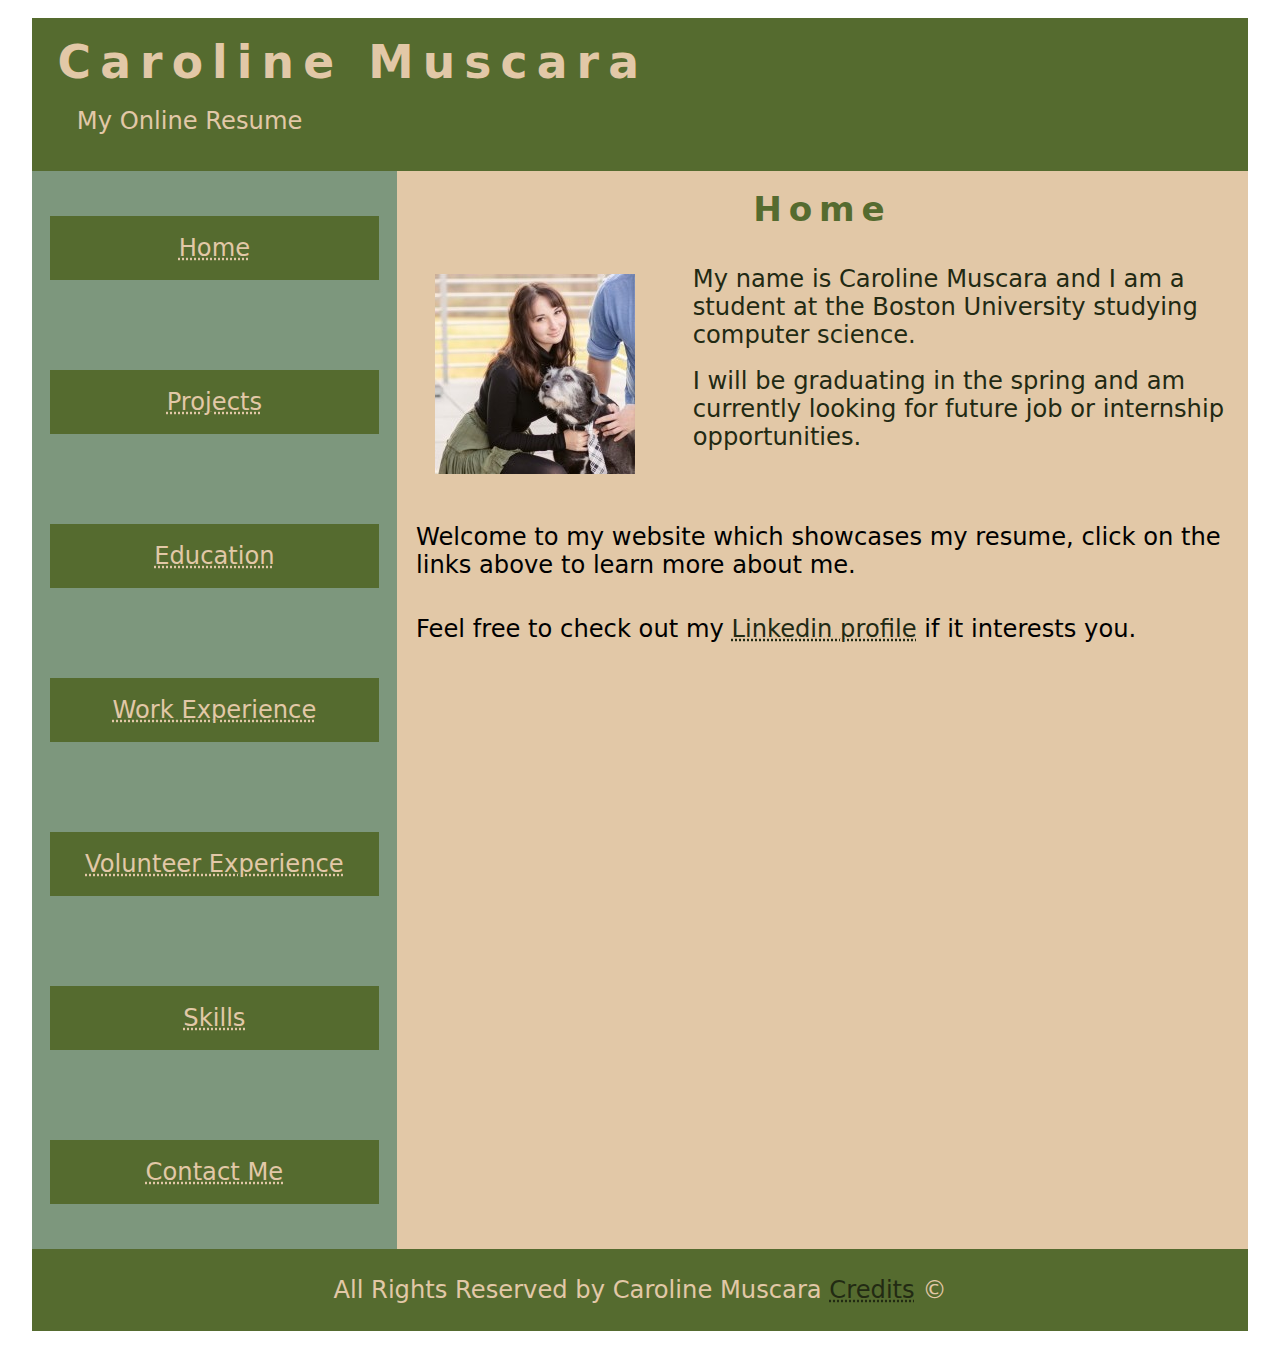
<file: index.html>
<!-- /mini-projects/mp-1/index.html/ -->
 <!DOCTYPE html>
 <html lang = "en">
    <head>
        <meta charset = "UTF-8">
        <meta name="viewport" content="width=device-width, initial-scale=1.0"> 
        <meta name="description" content="A website showcasing Caroline Muscara's Online Resume">
        <link type="text/css" rel="stylesheet" href="resume-styles.css">
        <title> Home | Resume </title>
    </head>
    <body>
        <div id = "page-wrapper">
            <!-- HEADER STARTS HERE -->
            <header>
                <h1> Caroline Muscara </h1>
                <p > My Online Resume </p>
            </header>
            <!-- HEADER ENDS HERE -->
            <div id = "container-layout">
                <!-- NAVIGATION STARTS HERE -->
                <nav>
                    <ul class = "nav-ul">
                        <li><a href="index.html">Home</a></li>
                        <li><a href="projects.html">Projects</a></li>
                        <li><a href="education.html">Education</a></li>
                        <li><a href="experience.html">Work Experience </a></li>
                        <li><a href="volunteer.html">Volunteer Experience </a></li>
                        <li><a href="skills.html">Skills</a></li>
                        <li><a href="contact.html">Contact Me</a></li>
                    </ul>
                </nav>

                <!-- NAVIGATION ENDS HERE -->

                <!-- MAIN CONTENT STARTS HERE -->
                <main>
                    <h2> Home </h2>
                    <div id = "home-container-layout">
                        <div id = "profile-image">
                            <img id = "profile-pic" src = "images/profile-image.jpg" alt = "Caroline Muscara Profile Picture" >
                        </div>
                        <div id = "main-text">
                            <p> My name is Caroline Muscara and I am a student at the Boston University studying computer science.</p> 
                            <p> I will be graduating in the spring and am currently looking for future job or internship opportunities. </p>

                        </div>
                    </div>
                    <p> Welcome to my website which showcases my resume, click on the links above to learn more about me. </p>
                    <p> Feel free to check out my <a href = "https://linkedin.com/in/caroline-muscara-928b94211">Linkedin profile</a> if it interests you. </p>
                </main>

                <!-- MAIN CONTENT ENDS HERE -->
            </div>

            <!-- FOOTER STARTS HERE -->
            <footer>
                <p> All Rights Reserved by Caroline Muscara <a href = "credits.html"> Credits</a> &copy;</p>
            </footer>
            <!-- FOOTER ENDS HERE -->
        </div>
    </body>
 </html>
</file>
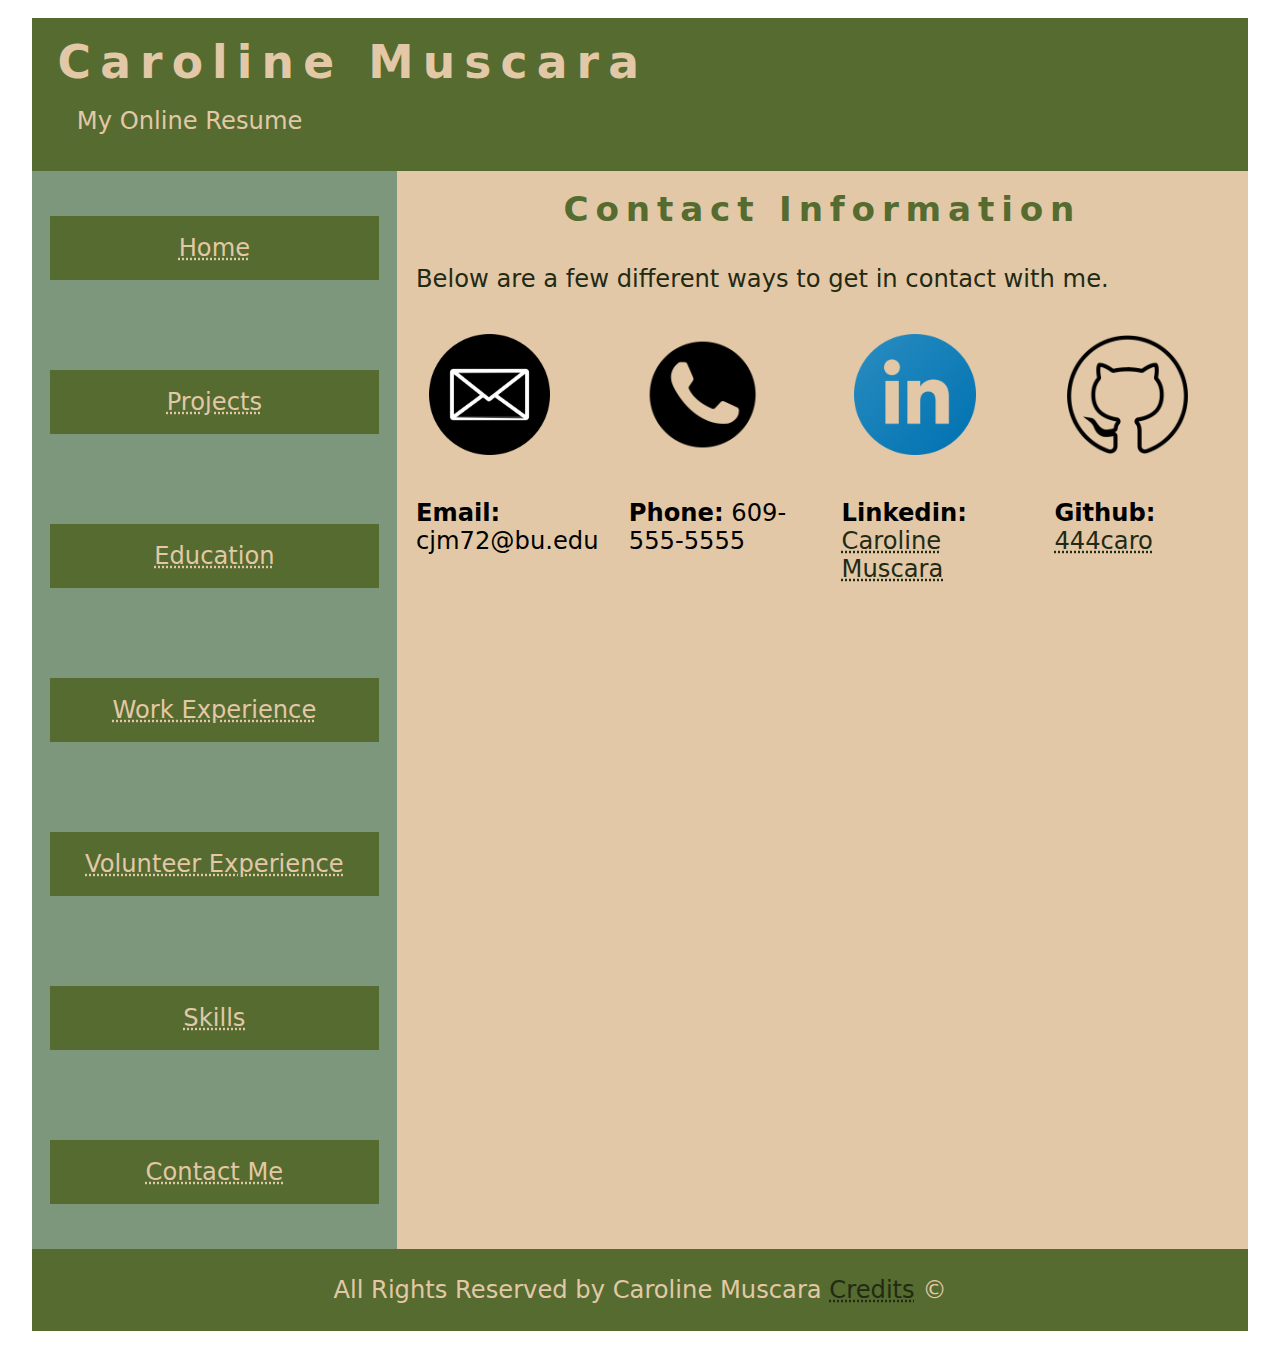
<file: contact.html>
<!-- /mini-projects/mp-1/references.html/ -->
<!DOCTYPE html>
<html lang = "en">
   <head>
       <meta charset = "UTF-8">
       <meta name="viewport" content="width=device-width, initial-scale=1.0"> 
       <meta name="description" content="A website showcasing Caroline Muscara's Online Resume">
       <link type="text/css" rel="stylesheet" href="resume-styles.css">
       <title> Contact Me | Resume </title>
   </head>
   <body>
        <div id = "page-wrapper">
        <!-- HEADER STARTS HERE -->
            <header>
                <h1> Caroline Muscara </h1>
                <p> My Online Resume </p>
            </header>
        <!-- HEADER ENDS HERE -->
            <div id = "container-layout">
            <!-- NAVIGATION STARTS HERE -->
                <nav>
                    <ul class = "nav-ul">
                        <li><a href="index.html">Home</a></li>
                        <li><a href="projects.html">Projects</a></li>
                        <li><a href="education.html">Education</a></li>
                        <li><a href="experience.html">Work Experience </a></li>
                        <li><a href="volunteer.html">Volunteer Experience </a></li>
                        <li><a href="skills.html">Skills</a></li>
                        <li><a href="contact.html">Contact Me</a></li>
                    </ul>
                </nav>

            <!-- NAVIGATION ENDS HERE -->
            
            <!-- MAIN CONTENT STARTS HERE -->
                <main>
                    <h2> Contact Information </h2>
                    <div id = "main-text">
                        <p> Below are a few different ways to get in contact with me. </p>
                    </div>
                    <div id = "contact-container-layout">
                        <div class = "contact-info">
                            <img id = "email-logo" src = "images/email.png" alt = "Email Logo" >
                            <p> <strong>Email:</strong> cjm72@bu.edu </p>
                        </div>
                        <div class = "contact-info">
                            <img id = "phone-logo" src = "images/phone.png" alt = "Phone Logo" >
                            <p> <strong>Phone:</strong> 609-555-5555 </p>
                        </div>
                        <div class = "contact-info">
                            <img id = "linkedin-logo" src = "images/linkedin.png" alt = "Linkedin Logo" >
                            <p> <strong>Linkedin:</strong> <a href = "https://linkedin.com/in/caroline-muscara-928b94211"> Caroline Muscara </a> </p>
                        </div>
                        <div class = "contact-info">
                            <img id = "github-logo" src = "images/github.png" alt = "Github Logo" >
                            <p> <strong>Github:</strong> <a href = "https://github.com/444caro"> 444caro </a> </p>
                        </div>

                    </div>
                </main>
            <!-- MAIN CONTENT ENDS HERE -->

            </div>
        <!-- FOOTER STARTS HERE -->
            <footer>
                <p> All Rights Reserved by Caroline Muscara <a href = "credits.html"> Credits</a> &copy;</p>
            </footer>
        <!-- FOOTER ENDS HERE -->
        </div>
   </body>
</html>
</file>
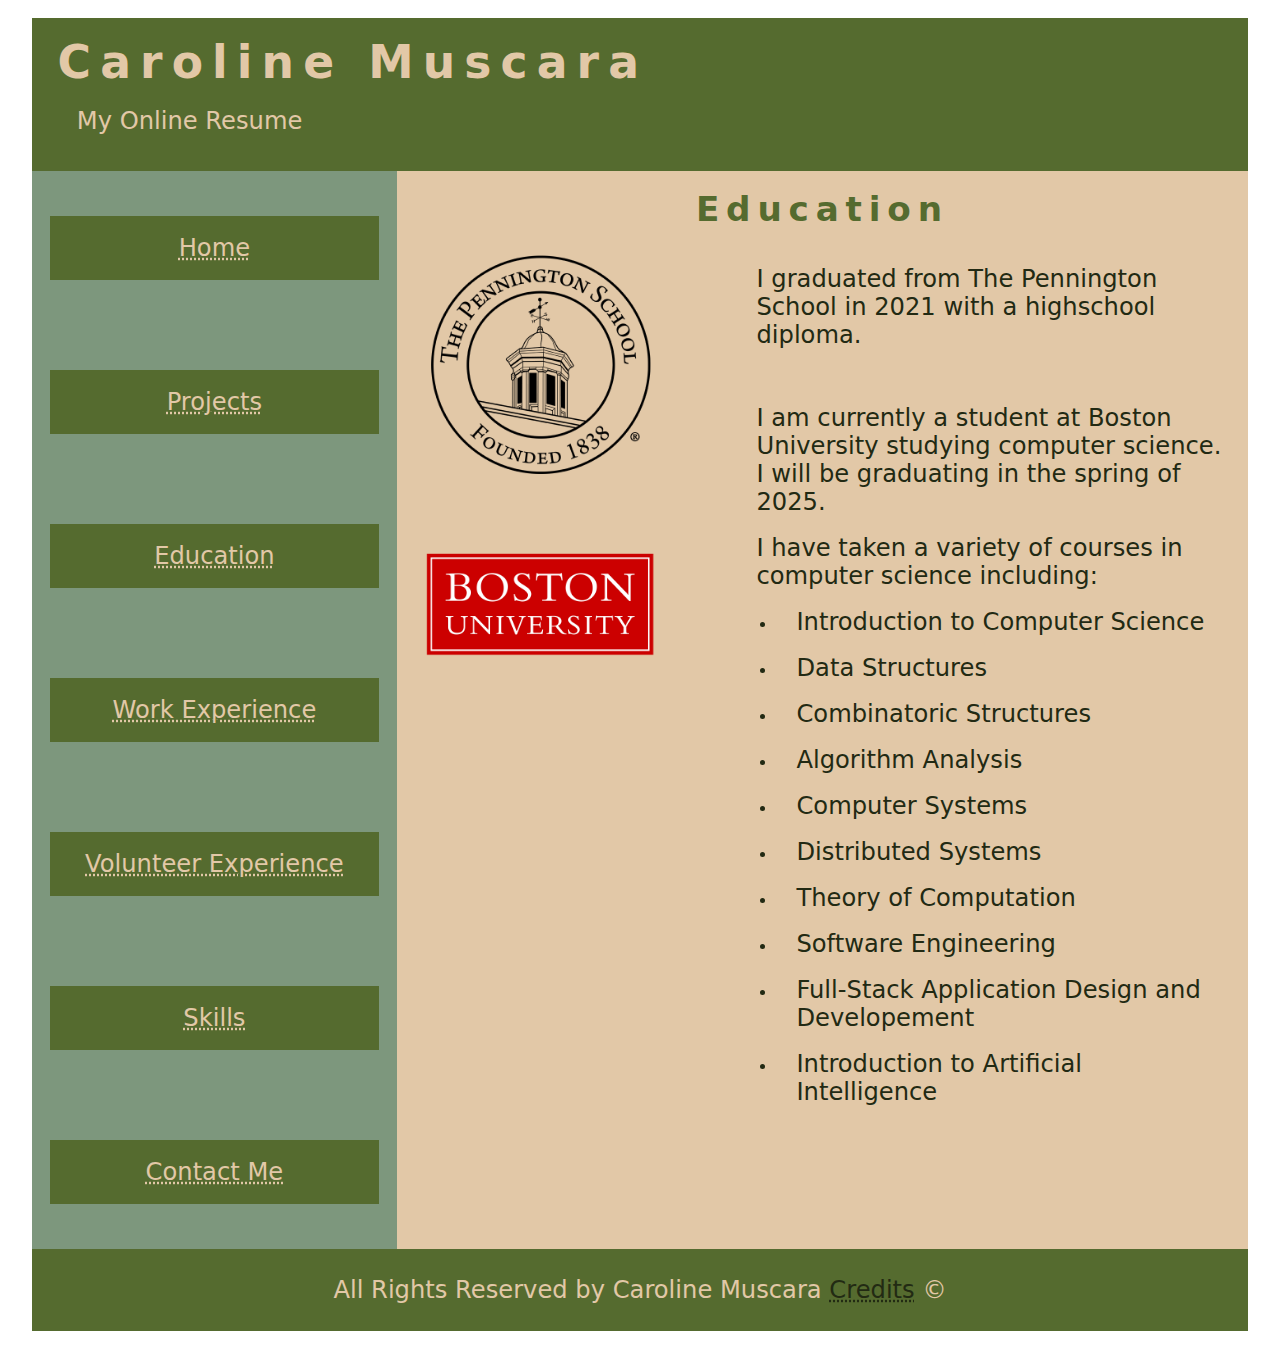
<file: education.html>
<!-- /mini-projects/mp-1/education.html/ -->
<!DOCTYPE html>
<html lang = "en">
   <head>
       <meta charset = "UTF-8">
       <meta name="viewport" content="width=device-width, initial-scale=1.0"> 
       <meta name="description" content="A website showcasing Caroline Muscara's Online Resume">
       <link type="text/css" rel="stylesheet" href="resume-styles.css">
       <title> Education | Resume </title>
   </head>
   <body>
        <div id = "page-wrapper">
        <!-- HEADER STARTS HERE -->
            <header>
                <h1> Caroline Muscara </h1>
                <p> My Online Resume </p>
            </header>
        <!-- HEADER ENDS HERE -->
            <div id = "container-layout">
            <!-- NAVIGATION STARTS HERE -->
                <nav>
                    <ul class = "nav-ul">
                        <li><a href="index.html">Home</a></li>
                        <li><a href="projects.html">Projects</a></li>
                        <li><a href="education.html">Education</a></li>
                        <li><a href="experience.html">Work Experience </a></li>
                        <li><a href="volunteer.html">Volunteer Experience </a></li>
                        <li><a href="skills.html">Skills</a></li>
                        <li><a href="contact.html">Contact Me</a></li>
                    </ul>
                </nav>

            <!-- NAVIGATION ENDS HERE -->

            <!-- MAIN CONTENT STARTS HERE -->
                <main>
                    <h2> Education </h2>
                        <!-- highschool info + 2 column layout of with school logo on the left and info on the right-->
                         <div id = "education-container-layout">
                            <div id = "education-images">
                                <img id = "highschool-logo" src = "images/pennington-logo.png" alt = "The Pennington School Logo" >
                                <img id = "university-logo" src = "images/boston-university-logo.png" alt = "Boston University Logo" >
                            </div>
                            <div id = "main-text">
                                <p> I graduated from The Pennington School in 2021 with a highschool diploma.</p><br>
                                <p> I am currently a student at Boston University studying computer science. I will be graduating in the spring of 2025. </p>
                                <p> I have taken a variety of courses in computer science including: </p>
                                <ul>
                                    <li> <p>Introduction to Computer Science </p></li>
                                    <li> <p>Data Structures</p> </li>
                                    <li> <p>Combinatoric Structures</p> </li>
                                    <li> <p>Algorithm Analysis</p> </li>
                                    <li> <p>Computer Systems</p> </li>
                                    <li> <p>Distributed Systems</p> </li>
                                    <li> <p>Theory of Computation</p>  </li>
                                    <li> <p>Software Engineering</p> </li>
                                    <li><p> Full-Stack Application Design and Developement </p></li>
                                    <li><p> Introduction to Artificial Intelligence </p></li>
                                </ul>
                            </div>
                        </div>
                </main>
            <!-- MAIN CONTENT ENDS HERE -->
            </div>

        <!-- FOOTER STARTS HERE -->
            <footer>
            <p> All Rights Reserved by Caroline Muscara <a href = "credits.html"> Credits</a> &copy;</p>
            </footer>
        <!-- FOOTER ENDS HERE -->
         </div>
   </body>
</html>
</file>
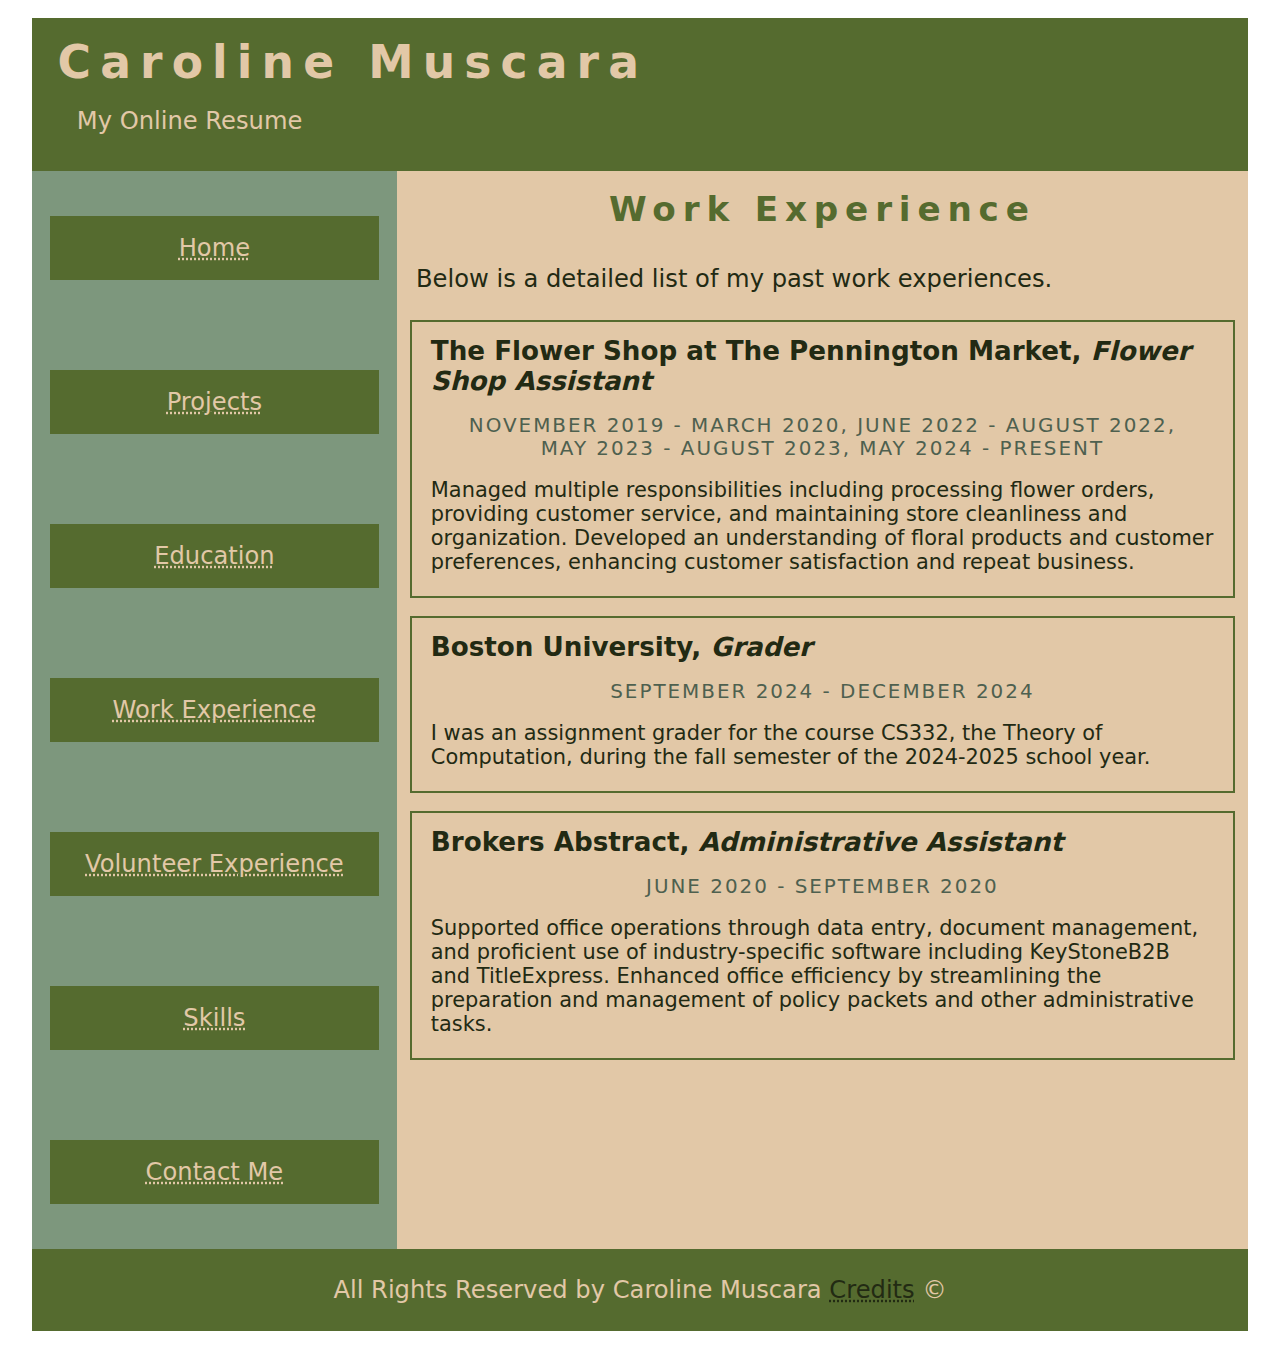
<file: experience.html>
<!-- /mini-projects/mp-1/experience.html/ -->
<!DOCTYPE html>
<html lang = "en">
   <head>
       <meta charset = "UTF-8">
       <meta name="viewport" content="width=device-width, initial-scale=1.0"> 
       <meta name="description" content="A website showcasing Caroline Muscara's Online Resume">
       <link type="text/css" rel="stylesheet" href="resume-styles.css">
       <title> Work Experience | Resume </title>
   </head>
   <body>
        <div id = "page-wrapper">
        <!-- HEADER STARTS HERE -->
            <header>
                <h1> Caroline Muscara </h1>
                <p> My Online Resume </p>
            </header>
        <!-- HEADER ENDS HERE -->
            <div id = "container-layout">
            <!-- NAVIGATION STARTS HERE -->
                <nav>
                    <ul class = "nav-ul">
                        <li><a href="index.html">Home</a></li>
                        <li><a href="projects.html">Projects</a></li>
                        <li><a href="education.html">Education</a></li>
                        <li><a href="experience.html">Work Experience </a></li>
                        <li><a href="volunteer.html">Volunteer Experience </a></li>
                        <li><a href="skills.html">Skills</a></li>
                        <li><a href="contact.html">Contact Me</a></li>
                    </ul>
                </nav>

            <!-- NAVIGATION ENDS HERE -->

            <!-- MAIN CONTENT STARTS HERE -->
                <main>
                    <h2> Work Experience </h2>
                    <div id = "main-text">
                        <p> Below is a detailed list of my past work experiences. </p>
                    </div>
                    <div class = "experience-past">
                        <h3> The Flower Shop at The Pennington Market, <em>Flower Shop Assistant</em></h3>
                        <p class = "experience-dates"> NOVEMBER 2019 - MARCH 2020, JUNE 2022 - AUGUST 2022, MAY 2023 - AUGUST 2023, MAY 2024 - PRESENT </p>
                        <p class = "experience-description">Managed multiple responsibilities including processing flower orders, providing customer service, and maintaining store cleanliness and organization.
                            Developed an understanding of floral products and customer preferences, enhancing customer satisfaction and repeat business.
                        </p>
                    </div>
                    <div class = "experience-past">
                        <h3> Boston University, <em>Grader</em></h3>
                        <p class = "experience-dates"> SEPTEMBER 2024 - DECEMBER 2024 </p>
                        <p class = "experience-description"> I was an assignment grader for the course CS332, the Theory of Computation, during the fall semester of the 2024-2025 school year.</p>
                    </div>
                    <div class = "experience-past">
                        <h3> Brokers Abstract, <em>Administrative Assistant</em></h3>
                        <p class = "experience-dates">JUNE 2020 - SEPTEMBER 2020 </p>
                        <p class = "experience-description">Supported office operations through data entry, document management, and proficient use of industry-specific software including KeyStoneB2B and TitleExpress.
                            Enhanced office efficiency by streamlining the preparation and management of policy packets and other administrative tasks.
                            </p>
                    </div>
                    


                </main>
            <!-- MAIN CONTENT ENDS HERE -->

            </div>
        <!-- FOOTER STARTS HERE -->
            <footer>
                <p> All Rights Reserved by Caroline Muscara <a href = "credits.html"> Credits</a> &copy;</p>
            </footer>
        <!-- FOOTER ENDS HERE -->
        </div>
   </body>
</html>
</file>
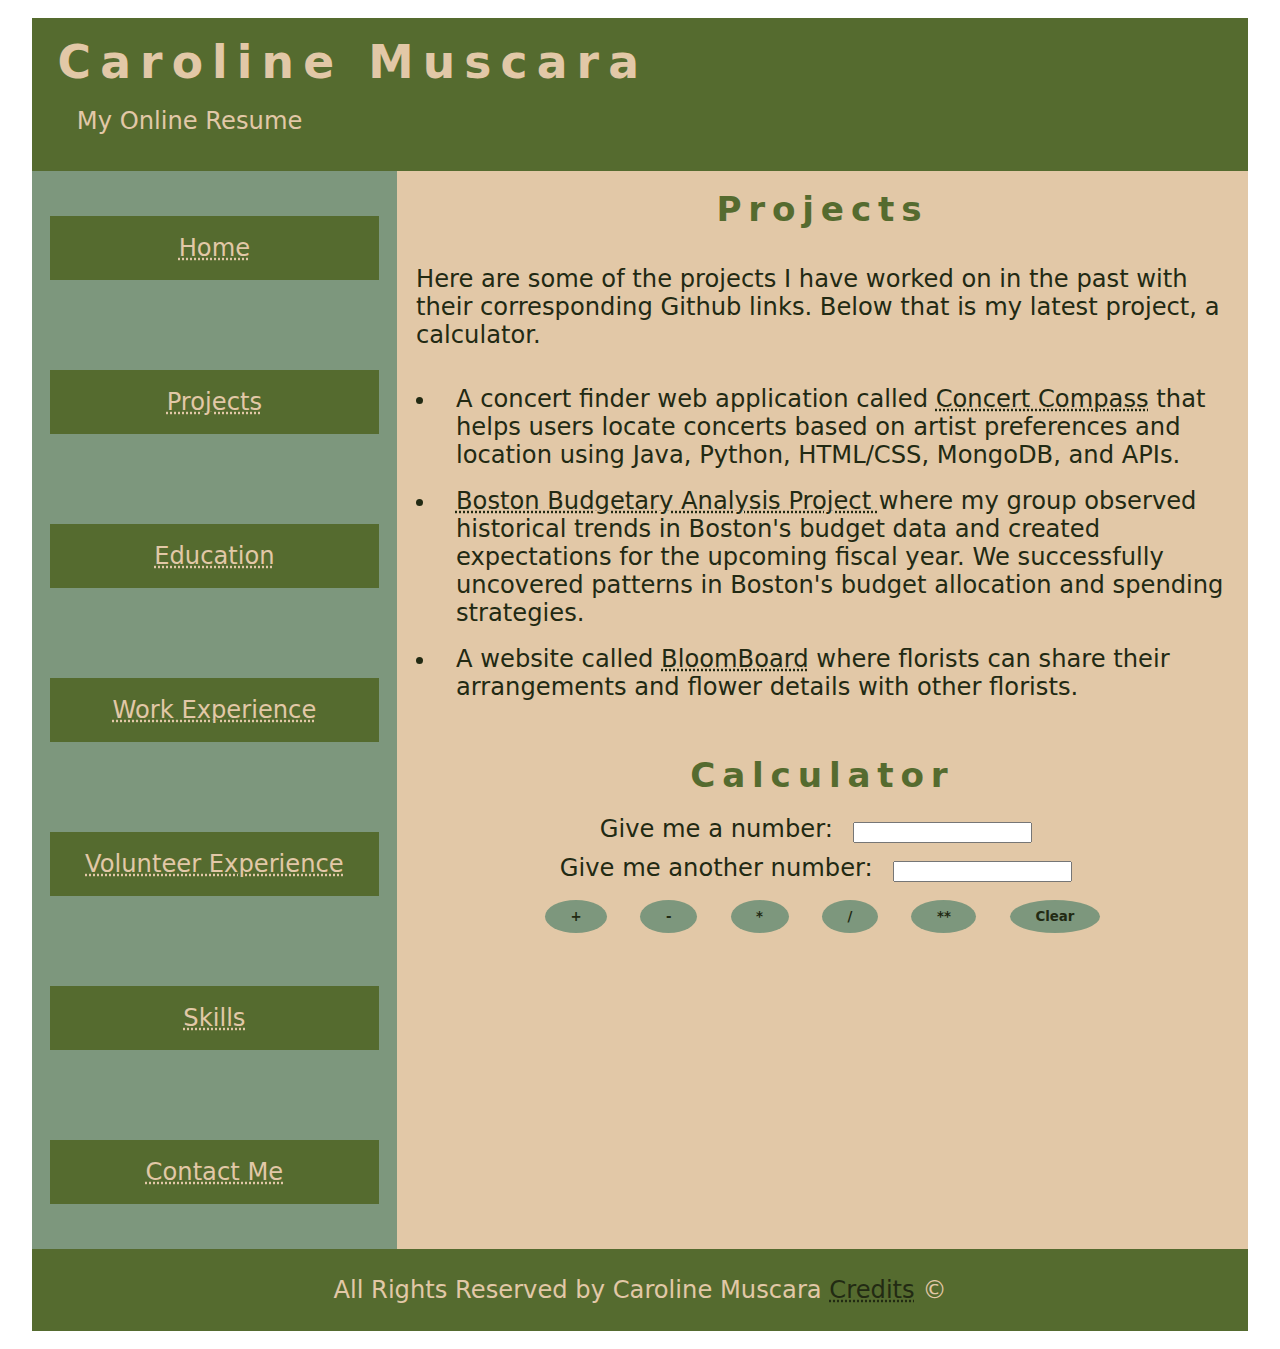
<file: projects.html>
<!-- /mini-projects/mp-1/projects.html/ -->
<!DOCTYPE html>
<html lang = "en">
   <head>
       <meta charset = "UTF-8">
       <meta name="viewport" content="width=device-width, initial-scale=1.0"> 
       <meta name="description" content="A website showcasing Caroline Muscara's Online Resume">
       <link type="text/css" rel="stylesheet" href="resume-styles.css">
       <title> Projects | Resume </title>
   </head>
   <body>
        <div id = "page-wrapper">
        <!-- HEADER STARTS HERE -->
            <header>
                <h1> Caroline Muscara </h1>
                <p> My Online Resume </p>
            </header>
        <!-- HEADER ENDS HERE -->
            <div id = "container-layout">
            <!-- NAVIGATION STARTS HERE -->
                <nav>
                    <ul class = "nav-ul">
                        <li><a href="index.html">Home</a></li>
                        <li><a href="projects.html">Projects</a></li>
                        <li><a href="education.html">Education</a></li>
                        <li><a href="experience.html">Work Experience </a></li>
                        <li><a href="volunteer.html">Volunteer Experience </a></li>
                        <li><a href="skills.html">Skills</a></li>
                        <li><a href="contact.html">Contact Me</a></li>
                    </ul>
                </nav>

            <!-- NAVIGATION ENDS HERE -->

            <!-- MAIN CONTENT STARTS HERE -->
                <main>
                    <h2> Projects </h2>
                    <div id = "main-text">
                        <p> 
                            Here are some of the projects I have worked on in the past with their 
                            corresponding Github links. 
                            Below that is my latest project, a calculator. 
                        </p>
                    </div>

                    <div id = "projects">
                        <ul>
                            <li><p>A concert finder web application called <a href = "https://github.com/ivannadels/CS411-ConcertFinder"> Concert Compass</a>  that helps users locate concerts based on artist preferences and location using Java, Python, HTML/CSS, MongoDB, and APIs.</p></li>
                            <li><p><a href = "https://github.com/rowanwhelan/Boston-Budget-Project">Boston Budgetary Analysis Project </a> where my group observed historical trends in Boston's budget data and created expectations for the upcoming fiscal year. We successfully uncovered patterns in Boston's budget allocation and spending strategies. </p></li>
                            <li><p>A website called <a href = "">BloomBoard</a> where florists can share their arrangements and flower details with other florists. </p></li>
                        </ul>
                    </div>

                    <div id = "calculator">
                        <h2> Calculator </h2>
                        <label for = "num1"> Give me a number: </label><input id = "num1"><br>
                        <label for = "num2"> Give me another number: </label><input id = "num2"><br>
                        <button id = "addition" onclick = "addition()"> + </button>
                        <button id = "subtraction" onclick = "subtraction()"> - </button>
                        <button id = "multiplication" onclick = "multiplication()"> * </button>
                        <button id = "division" onclick = "division()"> / </button>
                        <button id = "power" onclick = "power()"> ** </button>
                        <button id = "clearBoxes" onclick = "clearBoxes()"> Clear </button>
                        <h3 id = "output"> </h3>
                        <script src = "calculator.js"></script>
                    </div>
                </main>
            <!-- MAIN CONTENT ENDS HERE -->
            </div>


        <!-- FOOTER STARTS HERE -->
            <footer>
                <p> All Rights Reserved by Caroline Muscara <a href = "credits.html"> Credits</a> &copy;</p>
            </footer>
        <!-- FOOTER ENDS HERE -->
         </div>

    </body>
</html>
</file>
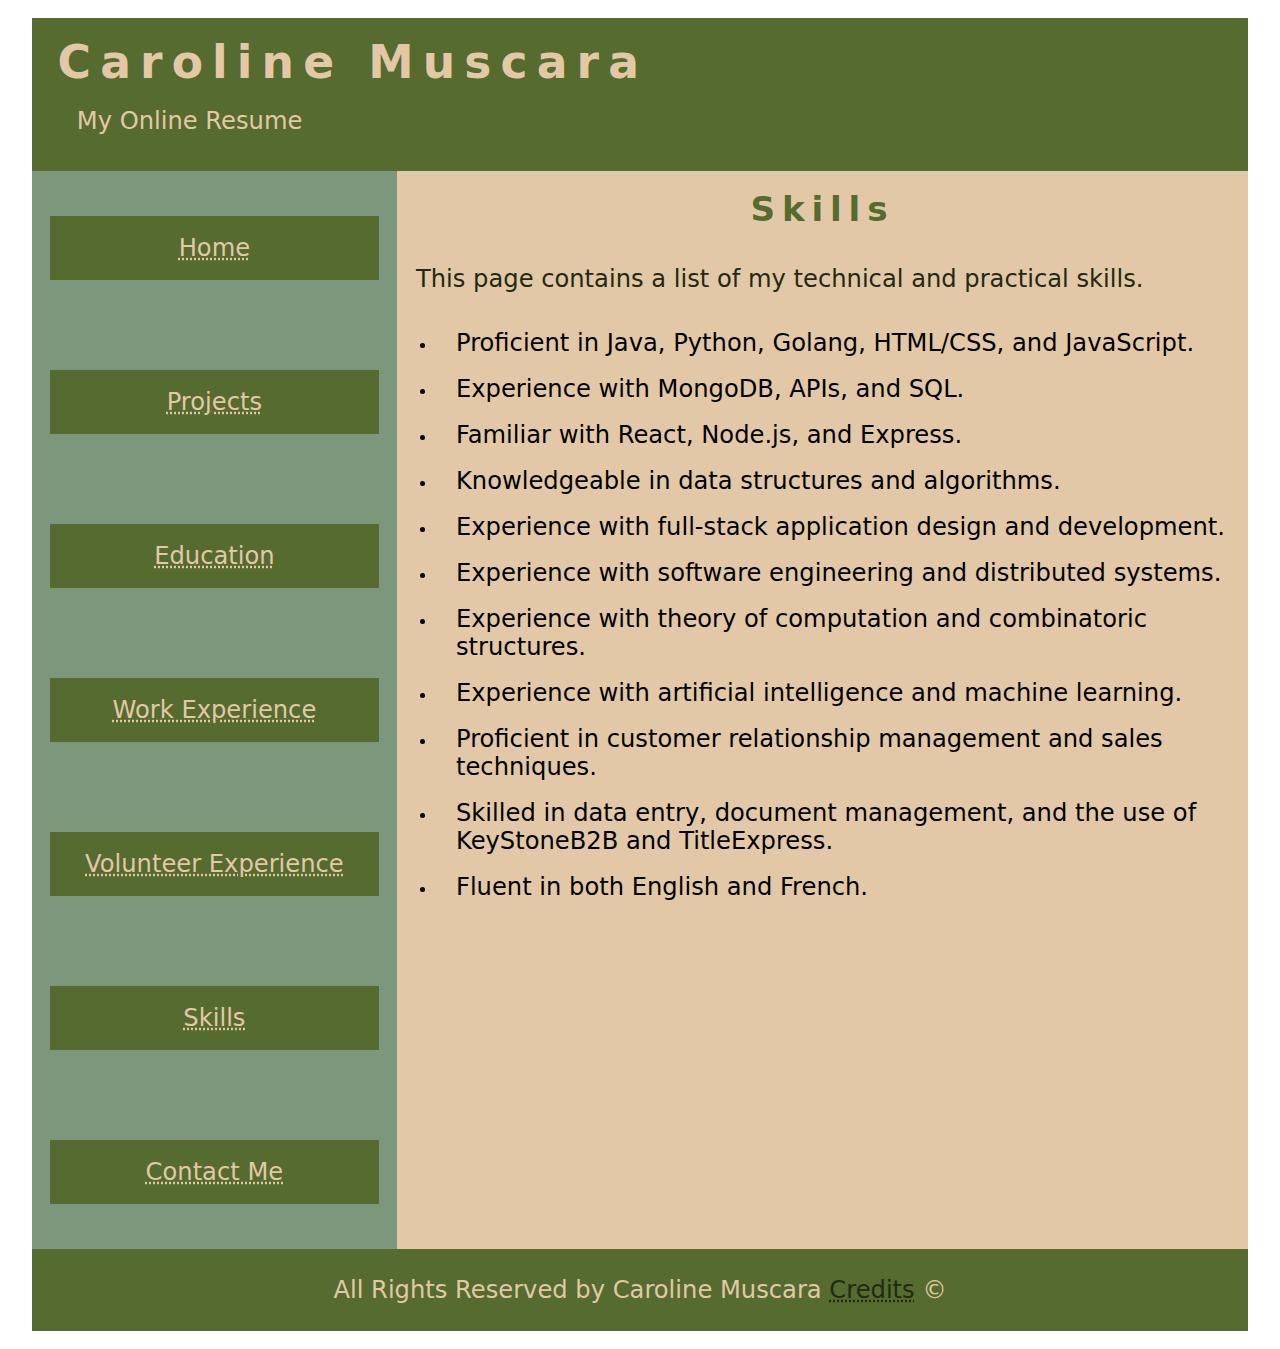
<file: skills.html>
<!-- /mini-projects/mp-1/skills.html/ -->
<!DOCTYPE html>
<html lang = "en">
   <head>
       <meta charset = "UTF-8">
       <meta name="viewport" content="width=device-width, initial-scale=1.0"> 
       <meta name="description" content="A website showcasing Caroline Muscara's Online Resume">
       <link type="text/css" rel="stylesheet" href="resume-styles.css">
       <title> Skills | Resume </title>
   </head>
   <body>
        <div id = "page-wrapper">
        <!-- HEADER STARTS HERE -->
            <header>
                <h1> Caroline Muscara </h1>
                <p> My Online Resume </p>
            </header>
        <!-- HEADER ENDS HERE -->
            <div id = "container-layout">
            <!-- NAVIGATION STARTS HERE -->
                <nav>
                    <ul class = "nav-ul">
                        <li><a href="index.html">Home</a></li>
                        <li><a href="projects.html">Projects</a></li>
                        <li><a href="education.html">Education</a></li>
                        <li><a href="experience.html">Work Experience </a></li>
                        <li><a href="volunteer.html">Volunteer Experience </a></li>
                        <li><a href="skills.html">Skills</a></li>
                        <li><a href="contact.html">Contact Me</a></li>
                    </ul>
                </nav>

            <!-- NAVIGATION ENDS HERE -->

            <!-- MAIN CONTENT STARTS HERE -->
                <main>
                    <h2> Skills </h2>
                    <div id = "main-text">
                        <p> This page contains a list of my technical and practical skills. </p>
                    </div>
                    <div id = "skills">
                        <ul>
                            <li><p> Proficient in Java, Python, Golang, HTML/CSS, and JavaScript. </p></li>
                            <li><p> Experience with MongoDB, APIs, and SQL. </p></li>
                            <li><p> Familiar with React, Node.js, and Express. </p></li>
                            <li><p> Knowledgeable in data structures and algorithms. </p></li>
                            <li><p> Experience with full-stack application design and development. </p></li>
                            <li><p> Experience with software engineering and distributed systems. </p></li>
                            <li><p> Experience with theory of computation and combinatoric structures. </p></li>
                            <li><p> Experience with artificial intelligence and machine learning. </p></li>
                            <li><p>Proficient in customer relationship management and sales techniques. </p></li>
                            <li><p>Skilled in data entry, document management, and the use of KeyStoneB2B and TitleExpress. </p></li>
                            <li><p>Fluent in both English and French. </p></li>
                            



                        </ul>
                    </div>
                </main>
            <!-- MAIN CONTENT ENDS HERE -->
            </div>

        <!-- FOOTER STARTS HERE -->
            <footer>
                <p> All Rights Reserved by Caroline Muscara <a href = "credits.html"> Credits</a> &copy;</p>
            </footer>
        <!-- FOOTER ENDS HERE -->
        </div>
   </body>
</html>
</file>
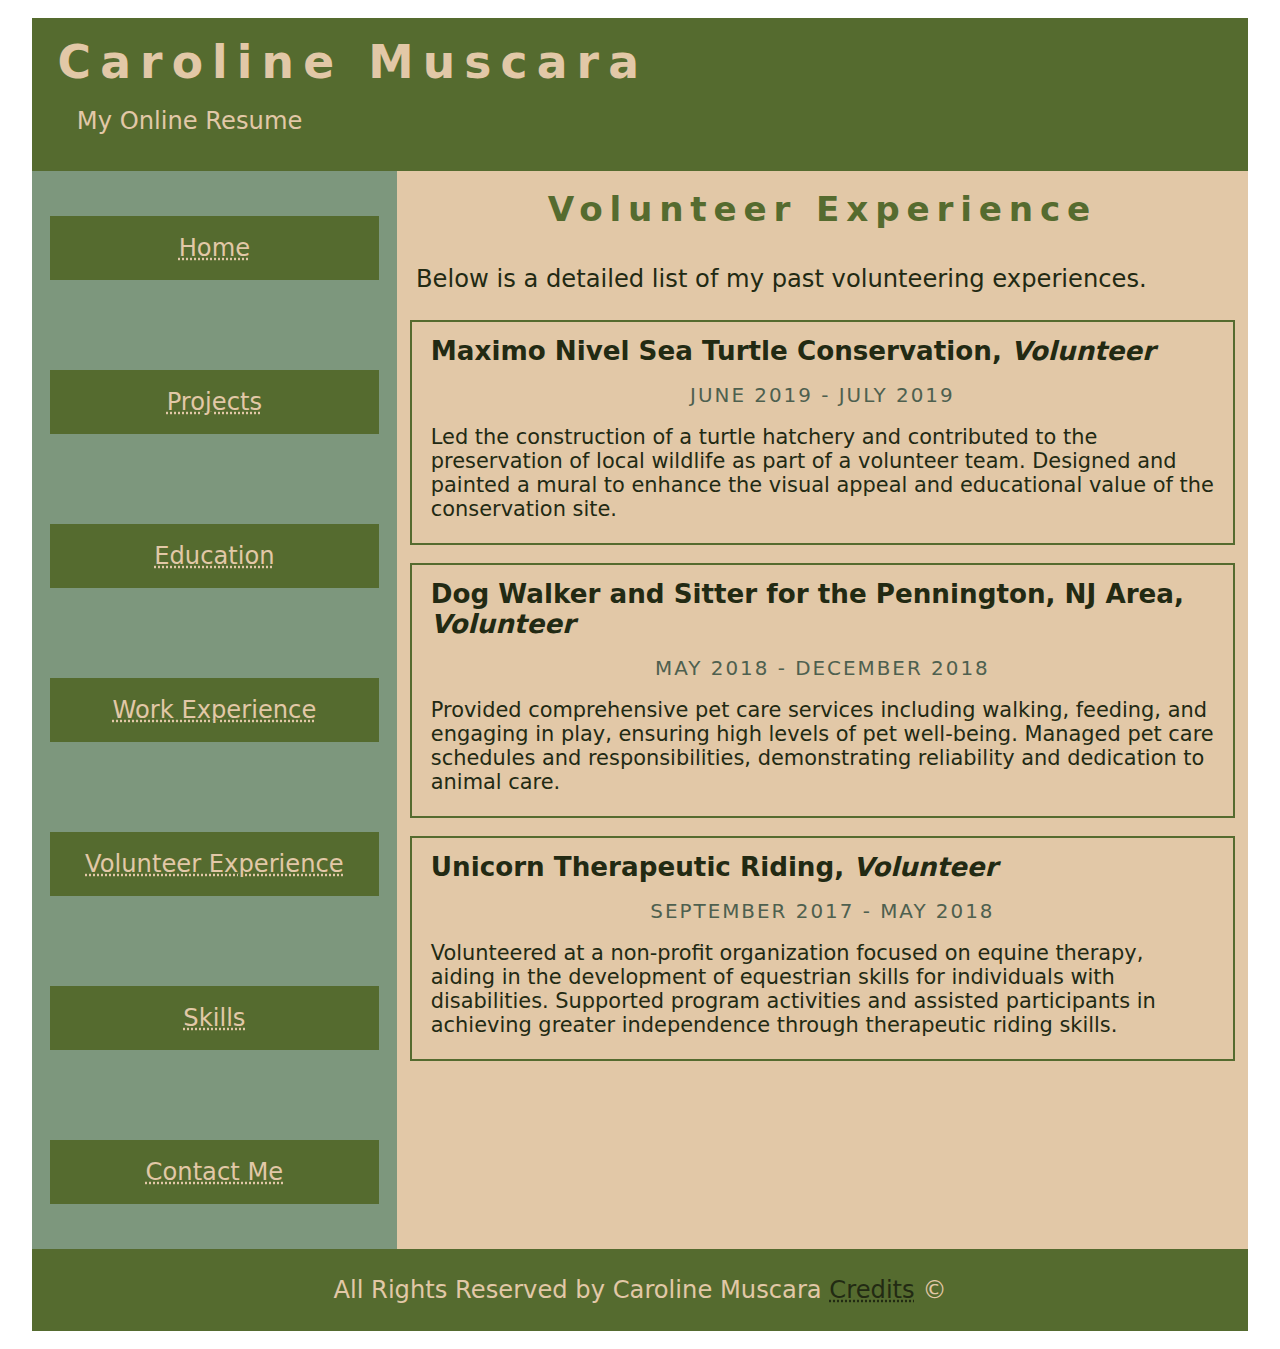
<file: volunteer.html>
<!-- /mini-projects/mp-1/volunteer.html/ -->
<!DOCTYPE html>
<html lang = "en">
   <head>
       <meta charset = "UTF-8">
       <meta name="viewport" content="width=device-width, initial-scale=1.0"> 
       <meta name="description" content="A website showcasing Caroline Muscara's Online Resume">
       <link type="text/css" rel="stylesheet" href="resume-styles.css">
       <title> Volunteer Experience | Resume </title>
   </head>
   <body>
        <div id = "page-wrapper">
        <!-- HEADER STARTS HERE -->
            <header>
                <h1> Caroline Muscara </h1>
                <p> My Online Resume </p>
            </header>
        <!-- HEADER ENDS HERE -->
            <div id = "container-layout">
            <!-- NAVIGATION STARTS HERE -->
                <nav>
                    <ul class = "nav-ul">
                        <li><a href="index.html">Home</a></li>
                        <li><a href="projects.html">Projects</a></li>
                        <li><a href="education.html">Education</a></li>
                        <li><a href="experience.html">Work Experience </a></li>
                        <li><a href="volunteer.html">Volunteer Experience </a></li>
                        <li><a href="skills.html">Skills</a></li>
                        <li><a href="contact.html">Contact Me</a></li>
                    </ul>
                </nav>

            <!-- NAVIGATION ENDS HERE -->

            <!-- MAIN CONTENT STARTS HERE -->
                <main>
                    <h2> Volunteer Experience </h2>
                    <div id = "main-text">
                        <p> Below is a detailed list of my past volunteering experiences. </p>
                    </div>
                    <div class = "experience-past">
                        <h3> Maximo Nivel Sea Turtle Conservation, <em>Volunteer</em></h3>
                        <p class = "experience-dates"> JUNE 2019 - JULY 2019  </p>
                        <p class = "experience-description">Led the construction of a turtle hatchery and contributed to the preservation of local wildlife as part of a volunteer team.
                            Designed and painted a mural to enhance the visual appeal and educational value of the conservation site.                            
                        </p>
                    </div>
                    <div class = "experience-past">
                        <h3> Dog Walker and Sitter for the Pennington, NJ Area, <em>Volunteer</em></h3>
                        <p class = "experience-dates">MAY 2018 - DECEMBER 2018 </p>
                        <p class = "experience-description">Provided comprehensive pet care services including walking, feeding, and engaging in play, ensuring high levels of pet well-being.
                            Managed pet care schedules and responsibilities, demonstrating reliability and dedication to animal care.                            
                        </p>
                    </div>
                    <div class = "experience-past">
                        <h3> Unicorn Therapeutic Riding, <em>Volunteer</em></h3>
                        <p class = "experience-dates"> SEPTEMBER 2017 - MAY 2018 </p>
                        <p class = "experience-description"> Volunteered at a non-profit organization focused on equine therapy, aiding in the development of equestrian skills for individuals with disabilities.
                            Supported program activities and assisted participants in achieving greater independence through therapeutic riding skills.
                        </p>
                    </div>
                    


                </main>
            <!-- MAIN CONTENT ENDS HERE -->

            </div>
        <!-- FOOTER STARTS HERE -->
            <footer>
                <p> All Rights Reserved by Caroline Muscara <a href = "credits.html"> Credits</a> &copy;</p>
            </footer>
        <!-- FOOTER ENDS HERE -->
        </div>
   </body>
</html>
</file>
<file: resume-styles.css>
/* GLOBAL STYLES */
*{
    margin: 0;
    box-sizing: border-box;
    font-family: Corbel, "Lucida Grande", "Lucida Sans Unicode", "Lucida Sans", "DejaVu Sans", "Bitstream Vera Sans", "Liberation Sans", Verdana, "Verdana Ref", sans-serif;
}
body{
    padding: 2vh 2vw;
}
header{
    /*Header styles*/
    display: flex;
    flex-direction: column;
    padding: 2vh 2vw;
    background-color: darkolivegreen;
    color: rgb(226, 200, 167);
}
main{
    display: flex;
    flex-direction: column;
    width:70%;
    height: 100vh;
    background-color: rgb(226, 200, 167);
    padding-bottom: 0;
}
#page-wrapper{
    /*Centering the page*/
    width: 95vw;
    margin: 0 auto;
    min-height: 100vh;
    display: flex;
    flex-direction: column;
}
#container-layout{
    /*Two column container layout*/
    width: 100%;
    flex: 1;
    display: flex;
    flex-direction: row;
    position: relative;
    background-color: rgb(226, 200, 167);
}


/* TEXT STYLES */
h1{
    font-size: calc(20px + 2vw);
    letter-spacing: 0.2em;
}
h2{
    text-align: center;
    font-size: calc(15px + 1.5vw);
    color: darkolivegreen;
    padding: 2vh 0;
    letter-spacing: 0.2em;
}
h3{
    color: rgb(34, 42, 19);
    font-size: calc(7px + 1.5vw);
}
p{
    font-size: calc(5px + 1.5vw);
    margin: 2vh 1.5vw;
    line-height: 15px +1vh; 
}
#main-text{
    color: rgb(34, 42, 19);
}


/* LINK STYLES */
a{
    color: rgb(34, 42, 19);  
    text-decoration: underline dotted;
}
a:hover{
    text-decoration: underline solid;
}


/* NAVIGATION STYLES */
nav{
    width: 30%;
}
nav ul{
    display: flex;
    flex-direction: column;
    justify-content: space-evenly;
    background-color: rgb(125, 151, 125);
    font-size: calc(2px + 2vw);
    text-align: center;
    list-style: none;
    padding-left: 0;
}
nav li{
    font-size: calc(5px + 1.5vw);
    width: 90%;
    background-color:darkolivegreen;
    padding: 2vh 0;
    margin: 5vh auto;

}
nav a{
    text-decoration: underline dotted;
    color: rgb(226, 200, 167);
}
nav a:hover{
    text-decoration: underline solid;
}

/* FOOTER STYLES */
footer{
    background-color: darkolivegreen;
    color: rgb(226, 200, 167);
    text-align: center;
    padding: 1vh 1vw;
    display: flex;
    justify-content: space-evenly;
}


/* HOME PAGE SPECIFIC STYLES */
#home-container-layout{
    /* 2 column layout */
    width: 100%;
    display: flex;
    flex-direction: row;
    position: relative;
}
#profile-image{
    max-width: 100%;
    padding: 3vh 3vw;
}


/* PROJECTS PAGE SPECIFIC STYLES */
#projects{
    color: rgb(34, 42, 19);  
    font-size: calc(5px + 1.5vw);
    margin: vh vw;
    line-height: 15px +1vh;
}
#calculator{
    color: rgb(34, 42, 19);  
    font-size: calc(5px + 1.5vw);
    margin: 2vh 2vw;
    line-height: 15px +1vh;
    text-align: center;
}
#calculator input{
    margin: 1vh 1vw;
}
#calculator button{
    margin: 1vh 1vw;
    padding: 1vh 2vw;
    border: none;
    border-radius: 50%;
    background-color:  rgb(125, 151, 125);
    color: rgb(34, 42, 19);
    font-weight: bolder;
}
#output{
    color: darkolivegreen;
    font-family: Impact, Haettenschweiler, "Franklin Gothic Bold", Charcoal, "Helvetica Inserat", "Bitstream Vera Sans Bold", "Arial Black", sans-serif;
    font-size: calc(20px + 5vw);
    letter-spacing: 0.2em;
    margin: 2vh 2vw;
    padding: 1vh 1vw;
    text-align: center;
}


/* EDUCATION PAGE SPECIFIC STYLES */
#education-container-layout{
    /* 2 column layout for images and info*/
    width: 100%;
    display: flex;
    flex-direction: row;
    position: relative;
}
#education-images{
    max-width: 40%;
    padding-left:2vw;
}
#highschool-logo, #university-logo{
    max-width: 75%;
}


/* WORK AND VOLUNTEER EXPERIENCE SPECIFIC STYLES */
.experience-past{
    margin: 1vh 1vw;
    padding: 1.5vh 1.5vw;
    border: 2px solid darkolivegreen;
}
.experience-dates{
    color: rgb(78, 96, 79);
    letter-spacing: 0.1em;
    margin: 1vh 1vw;
    padding: 1vh 1vw;
    text-align: center;
    font-size: calc(2px + 1.4vw);
}
.experience-description{
    color: rgb(34, 42, 19);
    margin: 1vh 0;
    padding: 0;
    font-size: calc(3px + 1.4vw);
}


/* CONTACT PAGE SPECIFIC STYLES */
#contact-container-layout{
    /* 2 column layout */
    width: 100%;
    display: flex;
    flex-direction: row;
}
.contact-info{
    max-width: 25%;
}
.contact-info img{
    max-width: 75%;
    padding: 1.5vh 1.5vw;
    margin: 1vh 1vw;
}


/* RESPONSIVE DESIGN */
/* Media Query for Screens Smaller than 900px */
@media screen and (max-width: 900px) {
    /* Global Styles */
    body {
        padding: 2vh 5vw;
    }
    #page-wrapper {
        width: 90vw;
    }

    /* Navigation */
    nav ul {
        flex-direction: row;
        justify-content: center;
    }

    /* Header */
    header {
        text-align: center;
    }

    /* Main Content */
    main {
        width: 100%;
    }
}

/* Media Query for Screens Smaller than 750px */
@media screen and (max-width: 750px) {
    /* Navigation */
    nav {
        width: 100%;
    }
    nav ul {
        flex-direction: row;
    }

    /* Header */
    header {
        text-align: center;
    }

    /* Container Layout */
    #container-layout {
        flex-direction: column; 
        align-items: center;
    }

    /* Main Content */
    main {
        width: 100%;
    }
}

/* Media Query for Screens Bigger than 750px */
@media screen and (min-width: 751px) {
    /* Navigation */
    nav {
        width: 30%;

    }
    nav ul {
        flex-direction: column;
    }

    /* Header */
    header {
        text-align: left;
    }
}

/* Media Query for Screens Bigger than 1000px */
@media screen and (min-width: 1001px) {
    main {
        width: 70%;
    }
}
</file>
